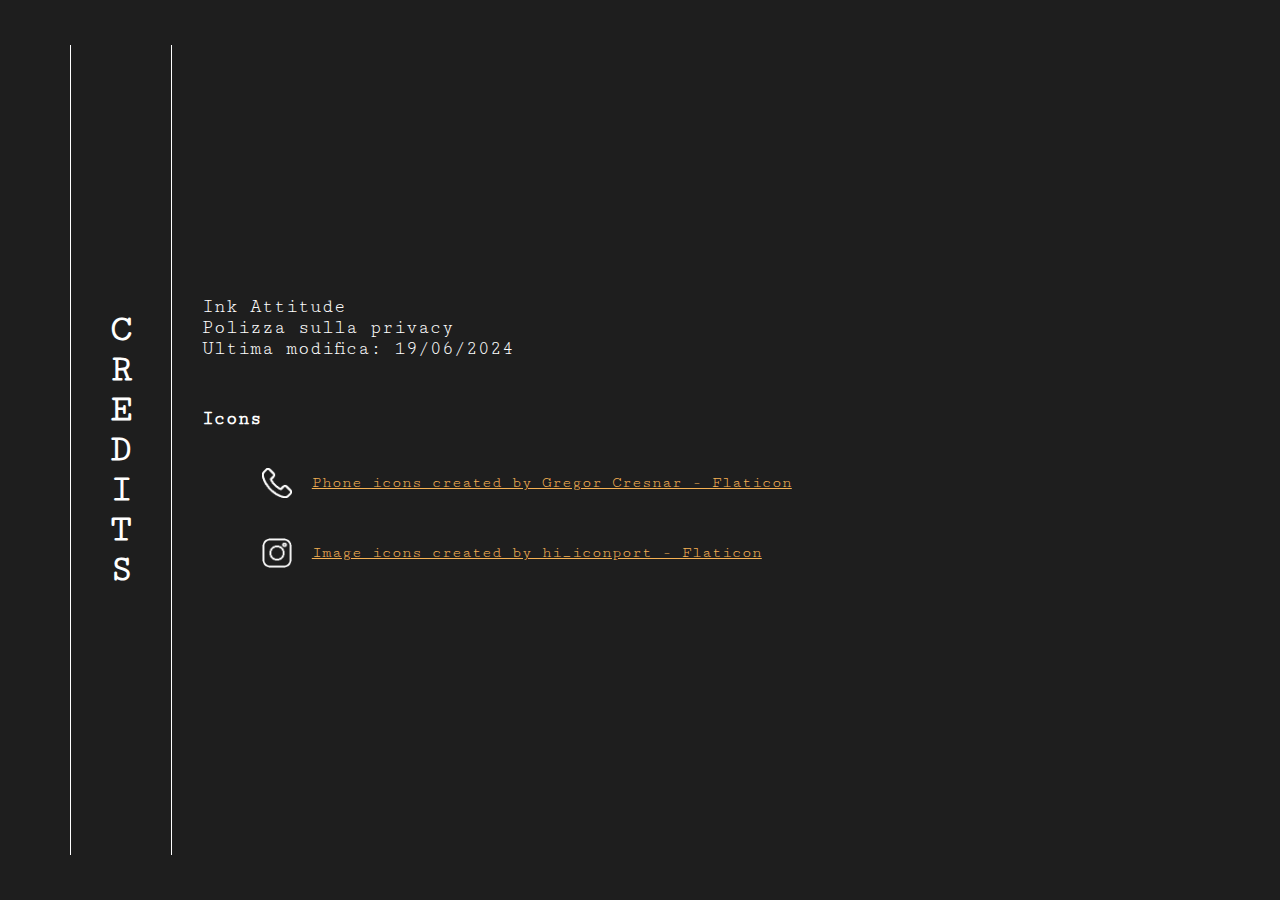
<file: credits.html>
<!DOCTYPE html>
<html lang="en">
	<head>
		<meta charset="UTF-8" />
		<meta name="viewport" content="width=device-width, initial-scale=1.0" />
		<link rel="preconnect" href="https://fonts.googleapis.com" />
		<link rel="preconnect" href="https://fonts.gstatic.com" crossorigin />
		<link href="https://fonts.googleapis.com/css2?family=Cutive+Mono&display=swap" rel="stylesheet" />
		<link rel="stylesheet" href="./styles/desktop/credits.css" />
		<link rel="stylesheet" href="./styles/desktop/icon-buttons.css" />
		<title>Polizza sulla privacy | InkAttitude</title>
	</head>
	<body>
		<h1>Credits</h1>
		<div id="content">
			<div class="title">
				<p>Ink Attitude</p>
				<h2>Polizza sulla privacy</h2>
				<h2>Ultima modifica: 19/06/2024</h2>
			</div>
			<div class="main-content">
				<h3>Icons</h3>
				<ul>
					<li><a class="icon pn" href="http://" target="_blank" rel="noopener noreferrer" aria-disabled="true"></a><a href="https://www.flaticon.com/free-icons/phone" title="phone icons">Phone icons created by Gregor Cresnar - Flaticon</a></li>
					<li><a class="icon ig" href="http://" target="_blank" rel="noopener noreferrer" aria-disabled="true"></a><a href="https://www.flaticon.com/free-icons/image" title="image icons">Image icons created by hi_iconport - Flaticon</a></li>
				</ul>
			</div>
		</div>
	</body>
</html>
</file>
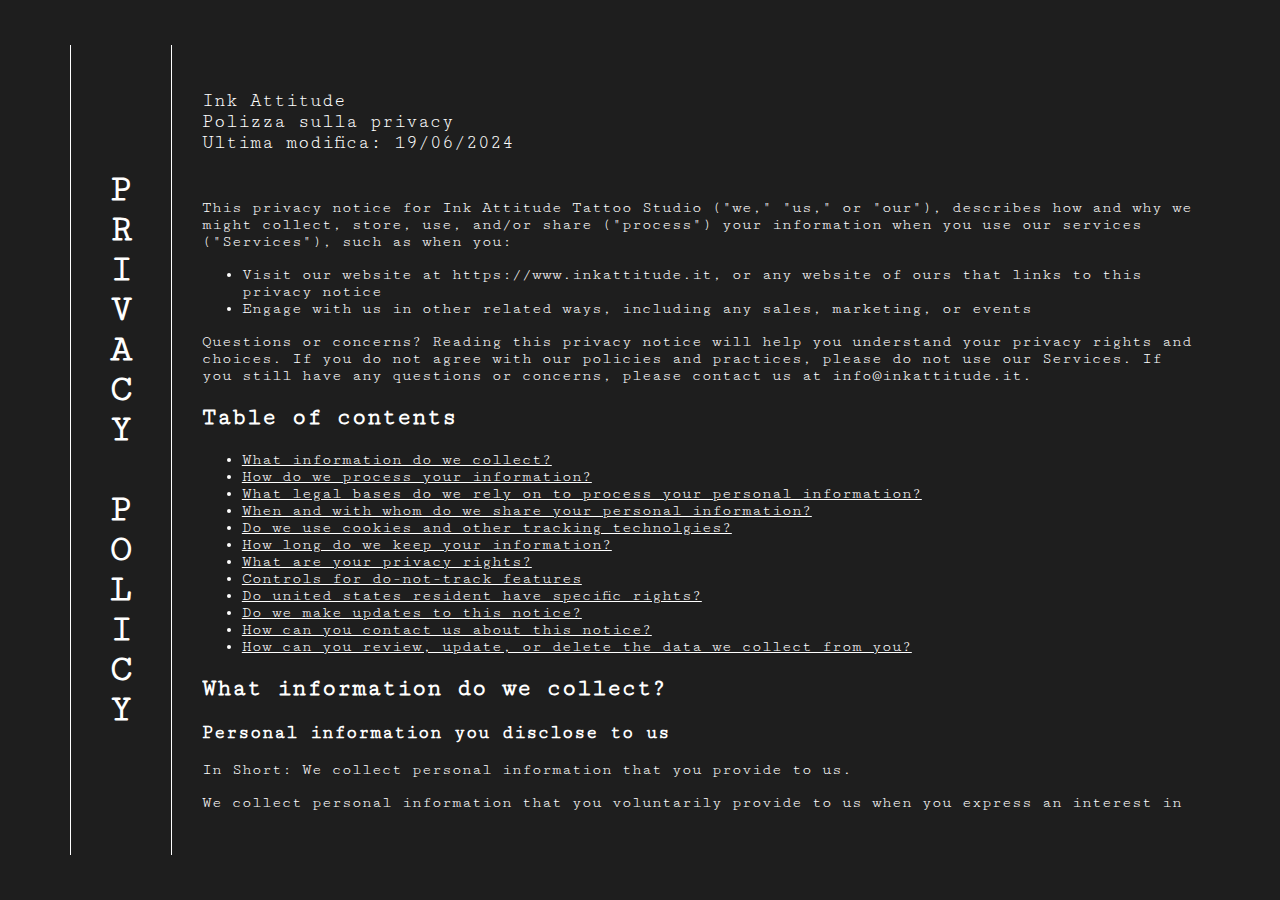
<file: privacy-policy.html>
<!DOCTYPE html>
<html lang="en">
	<head>
		<meta charset="UTF-8" />
		<meta name="viewport" content="width=device-width, initial-scale=1.0" />
		<link rel="preconnect" href="https://fonts.googleapis.com" />
		<link rel="preconnect" href="https://fonts.gstatic.com" crossorigin />
		<link href="https://fonts.googleapis.com/css2?family=Cutive+Mono&display=swap" rel="stylesheet" />
		<link rel="stylesheet" href="./styles/desktop/privacy-policy.css" />
		<title>Polizza sulla privacy | InkAttitude</title>
	</head>
	<body>
		<h1>Privacy policy</h1>
		<div id="content">
			<div class="title">
				<p>Ink Attitude</p>
				<h2>Polizza sulla privacy</h2>
				<h2>Ultima modifica: 19/06/2024</h2>
			</div>
			<div class="main-content">
				<p>This privacy notice for Ink Attitude Tattoo Studio ("we," "us," or "our"), describes how and why we might collect, store, use, and/or share ("process") your information when you use our services ("Services"), such as when you:</p>
				<ul>
					<li>Visit our website at https://www.inkattitude.it, or any website of ours that links to this privacy notice</li>
					<li>Engage with us in other related ways, including any sales, marketing, or events</li>
				</ul>
				<p>Questions or concerns? Reading this privacy notice will help you understand your privacy rights and choices. If you do not agree with our policies and practices, please do not use our Services. If you still have any questions or concerns, please contact us at info@inkattitude.it.</p>
				<h2>Table of contents</h2>
				<ul>
					<li><a href="#1">What information do we collect?</a></li>
					<li><a href="#2">How do we process your information?</a></li>
					<li><a href="#3">What legal bases do we rely on to process your personal information?</a></li>
					<li><a href="#4">When and with whom do we share your personal information?</a></li>
					<li><a href="#5">Do we use cookies and other tracking technolgies?</a></li>
					<li><a href="#6">How long do we keep your information?</a></li>
					<li><a href="#7">What are your privacy rights?</a></li>
					<li><a href="#8">Controls for do-not-track features</a></li>
					<li><a href="#9">Do united states resident have specific rights?</a></li>
					<li><a href="#10">Do we make updates to this notice?</a></li>
					<li><a href="#11">How can you contact us about this notice?</a></li>
					<li><a href="#12">How can you review, update, or delete the data we collect from you?</a></li>
				</ul>
				<h2 id="1">What information do we collect?</h2>
				<h3>Personal information you disclose to us</h3>
				<p>In Short: We collect personal information that you provide to us.</p>
				<p>We collect personal information that you voluntarily provide to us when you express an interest in obtaining information about us or our products and Services, when you participate in activities on the Services, or otherwise when you contact us.</p>
				<p>Sensitive Information. We do not process sensitive information.</p>
				<p>All personal information that you provide to us must be true, complete, and accurate, and you must notify us of any changes to such personal information.</p>
				<h3>Information automatically collected</h3>
				<p>In Short: Some information — such as your Internet Protocol (IP) address and/or browser and device characteristics — is collected automatically when you visit our Services.</p>
				<p>
					We automatically collect certain information when you visit, use, or navigate the Services. This information does not reveal your specific identity (like your name or contact information) but may include device and usage information, such as your IP address, browser and device
					characteristics, operating system, language preferences, referring URLs, device name, country, location, information about how and when you use our Services, and other technical information. This information is primarily needed to maintain the security and operation of our Services, and
					for our internal analytics and reporting purposes.
				</p>
				<p>The information we collect includes:</p>
				<ul>
					<li>
						Log and Usage Data. Log and usage data is service-related, diagnostic, usage, and performance information our servers automatically collect when you access or use our Services and which we record in log files. Depending on how you interact with us, this log data may include your IP
						address, device information, browser type, and settings and information about your activity in the Services (such as the date/time stamps associated with your usage, pages and files viewed, searches, and other actions you take such as which features you use), device event information
						(such as system activity, error reports (sometimes called "crash dumps"), and hardware settings).
					</li>
				</ul>
				<h2 id="2">How do we process your information?</h2>
				<p>In Short: We process your information to provide, improve, and administer our Services, communicate with you, for security and fraud prevention, and to comply with law. We may also process your information for other purposes with your consent.</p>
				<p>We process your personal information for a variety of reasons, depending on how you interact with our Services, including:</p>
				<ul>
					<li>To save or protect an individual's vital interest. We may process your information when necessary to save or protect an individual's vital interest, such as to prevent harm.</li>
				</ul>
				<h2 id="3">What legal bases do we rely on to process your information?</h2>
				In Short: We only process your personal information when we believe it is necessary and we have a valid legal reason (i.e., legal basis) to do so under applicable law, like with your consent, to comply with laws, to provide you with services to enter into or fulfill our contractual
				obligations, to protect your rights, or to fulfill our legitimate business interests.
				<p>If you are located in the EU or UK, this section applies to you.</p>
				<p>The General Data Protection Regulation (GDPR) and UK GDPR require us to explain the valid legal bases we rely on in order to process your personal information. As such, we may rely on the following legal bases to process your personal information:</p>
				<ul>
					<li>Consent. We may process your information if you have given us permission (i.e., consent) to use your personal information for a specific purpose. You can withdraw your consent at any time. Learn more about withdrawing your consent.</li>
					<li>
						Legal Obligations. We may process your information where we believe it is necessary for compliance with our legal obligations, such as to cooperate with a law enforcement body or regulatory agency, exercise or defend our legal rights, or disclose your information as evidence inlitigation
						in which we are involved.
					</li>
					<li>Vital Interests. We may process your information where we believe it is necessary to protect your vital interests or the vital interests of a third party, such as situations involving potential threats to the safety of any person.</li>
				</ul>

				<p>If you are located in Canada, this section applies to you.</p>
				<p>
					We may process your information if you have given us specific permission (i.e., express consent) to use your personal information for a specific purpose, or in situations where your permission can be inferred (i.e., implied consent). You can withdraw your consent at any time. In some
					exceptional cases, we may be legally permitted under applicable law to process your information without your consent, including, for example:
				</p>
				<ul>
					<li>If collection is clearly in the interests of an individual and consent cannot be obtained in a timely way</li>
					<li>For investigations and fraud detection and prevention For business transactions provided certain conditions are met</li>
					<li>If it is contained in a witness statement and the collection is necessary to assess, process, or settle an insurance claim</li>
					<li>For identifying injured, ill, or deceased persons and communicating with next of kin</li>
					<li>If we have reasonable grounds to believe an individual has been, is, or may be victim of financial abuse</li>
					<li>If it is reasonable to expect collection and use with consent would compromise the availability or the accuracy of the information and the collection is reasonable for purposes related to investigating a breach of an agreement or a contravention of the laws of Canada or a province</li>
					<li>If disclosure is required to comply with a subpoena, warrant, court order, or rules of the court relating to the production of records</li>
					<li>If it was produced by an individual in the course of their employment, business, or profession and the collection is consistent with the purposes for which the information was produced</li>
					<li>If the collection is solely for journalistic, artistic, or literary purposes</li>
					<li>If the information is publicly available and is specified by the regulations</li>
				</ul>
				<h2 id="4">When and with whom do we share your personal information?</h2>
				<p>In Short: We may share information in specific situations described in this section and/or with the following third parties.</p>
				<p>We may need to share your personal information in the following situations:</p>
				<ul>
					<li>Business Transfers. We may share or transfer your information in connection with, or during negotiations of, any merger, sale of company assets, financing, or acquisition of all or a portion of our business to another company.</li>
				</ul>
				<h2 id="5">Do we use cookies and other tracking technolgies?</h2>
				<p>In Short: We may use cookies and other tracking technologies to collect and store your information.</p>
				<p>
					We may use cookies and similar tracking technologies (like web beacons and pixels) to gather information when you interact with our Services. Some online tracking technologies help us maintain the security of our Services, prevent crashes, fix bugs, save your preferences, and assist with
					basic site functions.
				</p>
				<p>
					We also permit third parties and service providers to use online tracking technologies on our Services for analytics and advertising, including to help manage and display advertisements, to tailor advertisements to your interests, or to send abandoned shopping cart reminders (depending on
					your communication preferences). The third parties and service providers use their technology to provide advertising about products and services tailored to your interests which may appear either on our Services or on other websites.
				</p>
				<p>
					To the extent these online tracking technologies are deemed to be a "sale"/"sharing" (which includes targeted advertising, as defined under the applicable laws) under applicable US state laws, you can opt out of these online tracking technologies by submitting a request as described below
					under section <a href="#9">"Do united states resident have specific privacy rights?"</a>
				</p>
				<p>Specific information about how we use such technologies and how you can refuse certain cookies is set out in our Cookie Notice.</p>
				<h3>Google analytics</h3>
				<p>
					We may share your information with Google Analytics to track and analyze the use of the Services. The Google Analytics Advertising Features that we may use include: Google Analytics Demographics and Interests Reporting. To opt out of being tracked by Google Analytics across the Services,
					visit <a href="https://tools.google.com/dlpage/gaoptout">https://tools.google.com/dlpage/gaoptout</a>. You can opt out of Google Analytics Advertising Features through Ads Settings and Ad Settings for mobile apps. Other opt out means include
					<a href="http://optout.networkadvertising.org/">http://optout.networkadvertising.org/</a> and <a href="">http://www.networkadvertising.org/mobile-choice</a>. For more information on the privacy practices of Google, please visit the
					<a href="https://policies.google.com/privacy">Google Privacy & Terms page.</a>
				</p>
				<h2 id="6">How long do we keep your information?</h2>
				<p>In Short: We keep your information for as long as necessary to fulfill the purposes outlined in this privacy notice unless otherwise required by law.</p>
				<p>We will only keep your personal information for as long as it is necessary for the purposes set out in this privacy notice, unless a longer retention period is required or permitted by law (such as tax, accounting, or other legal requirements).</p>
				<p>
					When we have no ongoing legitimate business need to process your personal information, we will either delete or anonymize such information, or, if this is not possible (for example, because your personal information has been stored in backup archives), then we will securely store your
					personal information and isolate it from any further processing until deletion is possible.
				</p>
				<h2 id="7">What are your privacy rights?</h2>
				<p>
					In Short: Depending on your state of residence in the US or in some regions, such as the European Economic Area (EEA), United Kingdom (UK), Switzerland, and Canada, you have rights that allow you greater access to and control over your personal information. You may review, change, or
					terminate your account at any time, depending on your country, province, or state of residence.
				</p>
				<p>
					In some regions (like the EEA, UK, Switzerland, and Canada), you have certain rights under applicable data protection laws. These may include the right (i) to request access and obtain a copy of your personal information, (ii) to request rectification or erasure; (iii) to restrict the
					processing of your personal information; (iv) if applicable, to data portability; and (v) not to be subject to automated decision-making. In certain circumstances, you may also have the right to object to the processing of your personal information. You can make such a request by
					contacting us by using the contact details provided in the section <a href="#11">"How can you contact us about this notice?"</a> below.
				</p>
				<p>We will consider and act upon any request in accordance with applicable data protection laws.</p>
				<p>
					If you are located in the EEA or UK and you believe we are unlawfully processing your personal information, you also have the right to complain to your <a href="https://ec.europa.eu/justice/data-protection/bodies/authorities/index_en.htm">Member State data protection authority</a> or
					<a href="https://ico.org.uk/make-a-complaint/data-protection-complaints/data-protection-complaints/">UK data protection authority</a>.
				</p>
				<p>If you are located in Switzerland, you may contact the <a href="https://www.edoeb.admin.ch/edoeb/en/home.html">Federal Data Protection and Information Commissioner</a>.</p>

				<p>
					Withdrawing your consent: If we are relying on your consent to process your personal information, which may be express and/or implied consent depending on the applicable law, you have the right to withdraw your consent at any time. You can withdraw your consent at any time by contacting us
					by using the contact details provided in the section <a href="#11">"How can you contact us about this notice?"</a> below.
				</p>
				<p>However, please note that this will not affect the lawfulness of the processing before its withdrawal nor, when applicable law allows, will it affect the processing of your personal information conducted in reliance on lawful processing grounds other than consent.</p>
				<p>If you have questions or comments about your privacy rights, you may email us at info@inkattitude.it.</p>
				<h2 id="8">Controls for do-not-track features</h2>
				<p>
					Most web browsers and some mobile operating systems and mobile applications include a Do-Not-Track ("DNT") feature or setting you can activate to signal your privacy preference not to have data about your online browsing activities monitored and collected. At this stage, no uniform
					technology standard for recognizing and implementing DNT signals has been finalized. As such, we do not currently respond to DNT browser signals or any other mechanism that automatically communicates your choice not to be tracked online. If a standard for online tracking is adopted that we
					must follow in the future, we will inform you about that practice in a revised version of this privacy notice.
				</p>
				<p>California law requires us to let you know how we respond to web browser DNT signals. Because there currently is not an industry or legal standard for recognizing or honoring DNT signals, we do not respond to them at this time.</p>
				<h2 id="9">Do United States residents have specific rights?</h2>
				<p>
					In Short: If you are a resident of California, Colorado, Connecticut, Delaware, Florida, Indiana, Iowa, Kentucky, Montana, New Hampshire, New Jersey, Oregon, Tennessee, Texas, Utah, or Virginia, you may have the right to request access to and receive details about the personal information
					we maintain about you and how we have processed it, correct inaccuracies, get a copy of, or delete your personal information. You may also have the right to withdraw your consent to our processing of your personal information. These rights may be limited in some circumstances by applicable
					law. More information is provided below.
				</p>
				<h3>Categories of personal information we collect</h3>
				<ul>
					<li>None.</li>
				</ul>
				<h3>Your rights</h3>
				<p>You have rights under certain US state data protection laws. However, these rights are not absolute, and in certain cases, we may decline your request as permitted by law. These rights include:</p>
				<ul>
					<li>Right to know whether or not we are processing your personal data</li>
					<li>Right to access your personal data</li>
					<li>Right to correct inaccuracies in your personal data</li>
					<li>Right to request the deletion of your personal data</li>
					<li>Right to obtain a copy of the personal data you previously shared with us</li>
					<li>Right to non-discrimination for exercising your rights</li>
					<li>
						Right to opt out of the processing of your personal data if it is used for targeted advertising (or sharing as defined under California's privacy law), the sale of personal data, or profiling in furtherance of decisions that produce legal or similarly significant effects ("profiling")
					</li>
				</ul>
				<p>Depending upon the state where you live, you may also have the following rights:</p>
				<ul>
					<li>Right to obtain a list of the categories of third parties to which we have disclosed personal data (as permitted by applicable law, including California's and Delaware's privacy law)</li>
					<li>Right to obtain a list of specific third parties to which we have disclosed personal data (as permitted by applicable law, including Oregon's privacy law)</li>
					<li>Right to limit use and disclosure of sensitive personal data (as permitted by applicable law, including California's privacy law)</li>
					<li>Right to opt out of the collection of sensitive data and personal data collected through the operation of a voice or facial recognition feature (as permitted by applicable law, including Florida's privacy law)</li>
				</ul>
				<h3>How to exercise your rights</h3>
				<p>To exercise these rights, you can contact us by by emailing us at info@inkattitude.com, or by referring to the contact details at the bottom of this document.</p>
				<p>
					Under certain US state data protection laws, you can designate an authorized agent to make a request on your behalf. We may deny a request from an authorized agent that does not submit proof that they have been validly authorized to act on your behalf in accordance with applicable laws.
				</p>
				<h3>Request verification</h3>
				<p>
					Upon receiving your request, we will need to verify your identity to determine you are the same person about whom we have the information in our system. We will only use personal information provided in your request to verify your identity or authority to make the request. However, if we
					cannot verify your identity from the information already maintained by us, we may request that you provide additional information for the purposes of verifying your identity and for security or fraud-prevention purposes.
				</p>
				<p>If you submit the request through an authorized agent, we may need to collect additional information to verify your identity before processing your request and the agent will need to provide a written and signed permission from you to submit such request on your behalf.</p>
				<h3>Appeals</h3>
				<p>
					Under certain US state data protection laws, if we decline to take action regarding your request, you may appeal our decision by emailing us at info@inkattitude.it. We will inform you in writing of any action taken or not taken in response to the appeal, including a written explanation of
					the reasons for the decisions. If your appeal is denied, you may submit a complaint to your state attorney general.
				</p>
				<h3>California "Shine The Light" Law</h3>
				<p>
					California Civil Code Section 1798.83, also known as the "Shine The Light" law, permits our users who are California residents to request and obtain from us, once a year and free of charge, information about categories of personal information (if any) we disclosed to third parties for
					direct marketing purposes and the names and addresses of all third parties with which we shared personal information in the immediately preceding calendar year. If you are a California resident and would like to make such a request, please submit your request in writing to us by using the
					contact details provided in the section <a href="#10">"How can you contact us about this notice?"</a>.
				</p>
				<h2 id="10">Do we make updates to this notice?</h2>
				<p>In Short: Yes, we will update this notice as necessary to stay compliant with relevant laws.</p>
				<p>
					We may update this privacy notice from time to time. The updated version will be indicated by an updated "Revised" date at the top of this privacy notice. If we make material changes to this privacy notice, we may notify you either by prominently posting a notice of such changes or by
					directly sending you a notification. We encourage you to review this privacy notice frequently to be informed of how we are protecting your information.
				</p>
				<h2 id="11">How can you contact us about this notice?</h2>
				<p>If you have questions or comments about this notice, you may email us at info@inkattitude.it or contact us by post at:</p>
				<p>
					Ink Attitude Tattoo Studio <br />
					Via Giambattista Belzoni, 143, Padova PD <br />
					Padova, Veneto 35121 <br />
					Italy
				</p>
				<h2 id="12">How can you review, update, or delete the data we collect from you?</h2>
				<p>
					Based on the applicable laws of your country or state of residence in the US, you may have the right to request access to the personal information we collect from you, details about how we have processed it, correct inaccuracies, or delete your personal information. You may also have the
					right to withdraw your consent to our processing of your personal information. These rights may be limited in some circumstances by applicable law. To request to review, update, or delete your personal information, please mail us at info@inkattitude.it .
				</p>
			</div>
		</div>
	</body>
</html>
</file>
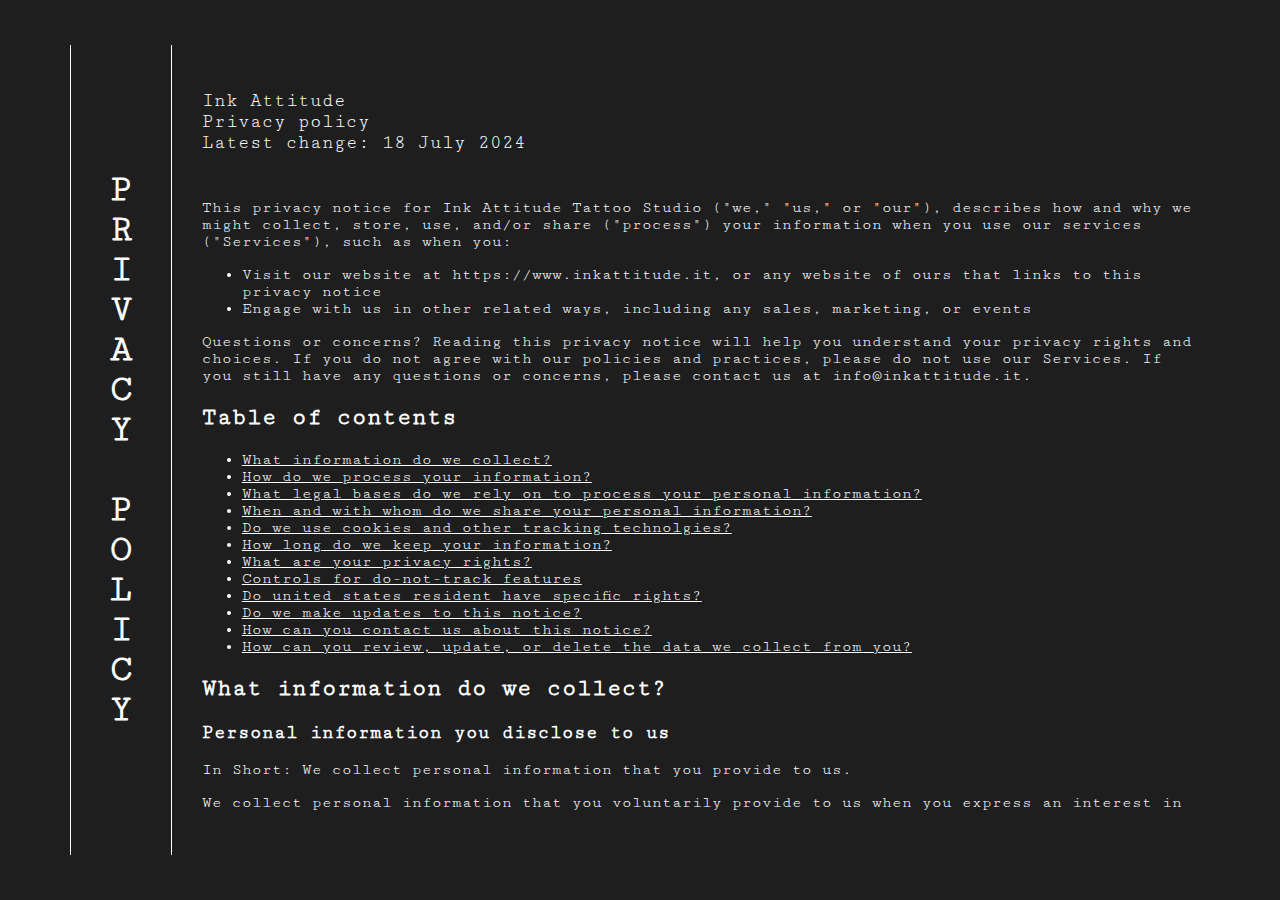
<file: en/privacy-policy.html>
<!DOCTYPE html>
<html lang="en">
	<head>
		<meta charset="UTF-8" />
		<meta name="viewport" content="width=device-width, initial-scale=1.0" />
		<link rel="stylesheet" href="../styles/fonts-barrel.css" />
		<link rel="stylesheet" href="../styles/privacy-policy/privacy-policy.css" />
		<title>Privacy policy | InkAttitude</title>
	</head>
	<body>
		<h1>Privacy policy</h1>
		<div id="content">
			<div class="title">
				<p>Ink Attitude</p>
				<h2>Privacy policy</h2>
				<h2>Latest change: 18 July 2024</h2>
			</div>
			<div class="main-content">
				<p>This privacy notice for Ink Attitude Tattoo Studio ("we," "us," or "our"), describes how and why we might collect, store, use, and/or share ("process") your information when you use our services ("Services"), such as when you:</p>
				<ul>
					<li>Visit our website at https://www.inkattitude.it, or any website of ours that links to this privacy notice</li>
					<li>Engage with us in other related ways, including any sales, marketing, or events</li>
				</ul>
				<p>Questions or concerns? Reading this privacy notice will help you understand your privacy rights and choices. If you do not agree with our policies and practices, please do not use our Services. If you still have any questions or concerns, please contact us at info@inkattitude.it.</p>
				<h2>Table of contents</h2>
				<ul>
					<li><a href="#1">What information do we collect?</a></li>
					<li><a href="#2">How do we process your information?</a></li>
					<li><a href="#3">What legal bases do we rely on to process your personal information?</a></li>
					<li><a href="#4">When and with whom do we share your personal information?</a></li>
					<li><a href="#5">Do we use cookies and other tracking technolgies?</a></li>
					<li><a href="#6">How long do we keep your information?</a></li>
					<li><a href="#7">What are your privacy rights?</a></li>
					<li><a href="#8">Controls for do-not-track features</a></li>
					<li><a href="#9">Do united states resident have specific rights?</a></li>
					<li><a href="#10">Do we make updates to this notice?</a></li>
					<li><a href="#11">How can you contact us about this notice?</a></li>
					<li><a href="#12">How can you review, update, or delete the data we collect from you?</a></li>
				</ul>
				<h2 id="1">What information do we collect?</h2>
				<h3>Personal information you disclose to us</h3>
				<p>In Short: We collect personal information that you provide to us.</p>
				<p>We collect personal information that you voluntarily provide to us when you express an interest in obtaining information about us or our products and Services, when you participate in activities on the Services, or otherwise when you contact us.</p>
				<p>Sensitive Information. We do not process sensitive information.</p>
				<p>All personal information that you provide to us must be true, complete, and accurate, and you must notify us of any changes to such personal information.</p>
				<h3>Information automatically collected</h3>
				<p>In Short: Some information — such as your Internet Protocol (IP) address and/or browser and device characteristics — is collected automatically when you visit our Services.</p>
				<p>
					We automatically collect certain information when you visit, use, or navigate the Services. This information does not reveal your specific identity (like your name or contact information) but may include device and usage information, such as your IP address, browser and device
					characteristics, operating system, language preferences, referring URLs, device name, country, location, information about how and when you use our Services, and other technical information. This information is primarily needed to maintain the security and operation of our Services, and
					for our internal analytics and reporting purposes.
				</p>
				<p>The information we collect includes:</p>
				<ul>
					<li>
						Log and Usage Data. Log and usage data is service-related, diagnostic, usage, and performance information our servers automatically collect when you access or use our Services and which we record in log files. Depending on how you interact with us, this log data may include your IP
						address, device information, browser type, and settings and information about your activity in the Services (such as the date/time stamps associated with your usage, pages and files viewed, searches, and other actions you take such as which features you use), device event information
						(such as system activity, error reports (sometimes called "crash dumps"), and hardware settings).
					</li>
				</ul>
				<h2 id="2">How do we process your information?</h2>
				<p>In Short: We process your information to provide, improve, and administer our Services, communicate with you, for security and fraud prevention, and to comply with law. We may also process your information for other purposes with your consent.</p>
				<p>We process your personal information for a variety of reasons, depending on how you interact with our Services, including:</p>
				<ul>
					<li>To save or protect an individual's vital interest. We may process your information when necessary to save or protect an individual's vital interest, such as to prevent harm.</li>
				</ul>
				<h2 id="3">What legal bases do we rely on to process your information?</h2>
				In Short: We only process your personal information when we believe it is necessary and we have a valid legal reason (i.e., legal basis) to do so under applicable law, like with your consent, to comply with laws, to provide you with services to enter into or fulfill our contractual
				obligations, to protect your rights, or to fulfill our legitimate business interests.
				<p>If you are located in the EU or UK, this section applies to you.</p>
				<p>The General Data Protection Regulation (GDPR) and UK GDPR require us to explain the valid legal bases we rely on in order to process your personal information. As such, we may rely on the following legal bases to process your personal information:</p>
				<ul>
					<li>Consent. We may process your information if you have given us permission (i.e., consent) to use your personal information for a specific purpose. You can withdraw your consent at any time. Learn more about withdrawing your consent.</li>
					<li>
						Legal Obligations. We may process your information where we believe it is necessary for compliance with our legal obligations, such as to cooperate with a law enforcement body or regulatory agency, exercise or defend our legal rights, or disclose your information as evidence inlitigation
						in which we are involved.
					</li>
					<li>Vital Interests. We may process your information where we believe it is necessary to protect your vital interests or the vital interests of a third party, such as situations involving potential threats to the safety of any person.</li>
				</ul>

				<p>If you are located in Canada, this section applies to you.</p>
				<p>
					We may process your information if you have given us specific permission (i.e., express consent) to use your personal information for a specific purpose, or in situations where your permission can be inferred (i.e., implied consent). You can withdraw your consent at any time. In some
					exceptional cases, we may be legally permitted under applicable law to process your information without your consent, including, for example:
				</p>
				<ul>
					<li>If collection is clearly in the interests of an individual and consent cannot be obtained in a timely way</li>
					<li>For investigations and fraud detection and prevention For business transactions provided certain conditions are met</li>
					<li>If it is contained in a witness statement and the collection is necessary to assess, process, or settle an insurance claim</li>
					<li>For identifying injured, ill, or deceased persons and communicating with next of kin</li>
					<li>If we have reasonable grounds to believe an individual has been, is, or may be victim of financial abuse</li>
					<li>If it is reasonable to expect collection and use with consent would compromise the availability or the accuracy of the information and the collection is reasonable for purposes related to investigating a breach of an agreement or a contravention of the laws of Canada or a province</li>
					<li>If disclosure is required to comply with a subpoena, warrant, court order, or rules of the court relating to the production of records</li>
					<li>If it was produced by an individual in the course of their employment, business, or profession and the collection is consistent with the purposes for which the information was produced</li>
					<li>If the collection is solely for journalistic, artistic, or literary purposes</li>
					<li>If the information is publicly available and is specified by the regulations</li>
				</ul>
				<h2 id="4">When and with whom do we share your personal information?</h2>
				<p>In Short: We may share information in specific situations described in this section and/or with the following third parties.</p>
				<p>We may need to share your personal information in the following situations:</p>
				<ul>
					<li>Business Transfers. We may share or transfer your information in connection with, or during negotiations of, any merger, sale of company assets, financing, or acquisition of all or a portion of our business to another company.</li>
				</ul>
				<h2 id="5">Do we use cookies and other tracking technolgies?</h2>
				<p>In Short: We may use cookies and other tracking technologies to collect and store your information.</p>
				<p>
					We may use cookies and similar tracking technologies (like web beacons and pixels) to gather information when you interact with our Services. Some online tracking technologies help us maintain the security of our Services, prevent crashes, fix bugs, save your preferences, and assist with
					basic site functions.
				</p>
				<p>
					We also permit third parties and service providers to use online tracking technologies on our Services for analytics and advertising, including to help manage and display advertisements, to tailor advertisements to your interests, or to send abandoned shopping cart reminders (depending on
					your communication preferences). The third parties and service providers use their technology to provide advertising about products and services tailored to your interests which may appear either on our Services or on other websites.
				</p>
				<p>
					To the extent these online tracking technologies are deemed to be a "sale"/"sharing" (which includes targeted advertising, as defined under the applicable laws) under applicable US state laws, you can opt out of these online tracking technologies by submitting a request as described below
					under section <a href="#9">"Do united states resident have specific privacy rights?"</a>
				</p>
				<p>Specific information about how we use such technologies and how you can refuse certain cookies is set out in our Cookie Notice.</p>
				<h3>Google analytics</h3>
				<p>
					We may share your information with Google Analytics to track and analyze the use of the Services. The Google Analytics Advertising Features that we may use include: Google Analytics Demographics and Interests Reporting. To opt out of being tracked by Google Analytics across the Services,
					visit <a href="https://tools.google.com/dlpage/gaoptout">https://tools.google.com/dlpage/gaoptout</a>. You can opt out of Google Analytics Advertising Features through Ads Settings and Ad Settings for mobile apps. Other opt out means include
					<a href="http://optout.networkadvertising.org/">http://optout.networkadvertising.org/</a> and <a href="">http://www.networkadvertising.org/mobile-choice</a>. For more information on the privacy practices of Google, please visit the
					<a href="https://policies.google.com/privacy">Google Privacy & Terms page.</a>
				</p>
				<h2 id="6">How long do we keep your information?</h2>
				<p>In Short: We keep your information for as long as necessary to fulfill the purposes outlined in this privacy notice unless otherwise required by law.</p>
				<p>We will only keep your personal information for as long as it is necessary for the purposes set out in this privacy notice, unless a longer retention period is required or permitted by law (such as tax, accounting, or other legal requirements).</p>
				<p>
					When we have no ongoing legitimate business need to process your personal information, we will either delete or anonymize such information, or, if this is not possible (for example, because your personal information has been stored in backup archives), then we will securely store your
					personal information and isolate it from any further processing until deletion is possible.
				</p>
				<h2 id="7">What are your privacy rights?</h2>
				<p>
					In Short: Depending on your state of residence in the US or in some regions, such as the European Economic Area (EEA), United Kingdom (UK), Switzerland, and Canada, you have rights that allow you greater access to and control over your personal information. You may review, change, or
					terminate your account at any time, depending on your country, province, or state of residence.
				</p>
				<p>
					In some regions (like the EEA, UK, Switzerland, and Canada), you have certain rights under applicable data protection laws. These may include the right (i) to request access and obtain a copy of your personal information, (ii) to request rectification or erasure; (iii) to restrict the
					processing of your personal information; (iv) if applicable, to data portability; and (v) not to be subject to automated decision-making. In certain circumstances, you may also have the right to object to the processing of your personal information. You can make such a request by
					contacting us by using the contact details provided in the section <a href="#11">"How can you contact us about this notice?"</a> below.
				</p>
				<p>We will consider and act upon any request in accordance with applicable data protection laws.</p>
				<p>
					If you are located in the EEA or UK and you believe we are unlawfully processing your personal information, you also have the right to complain to your <a href="https://ec.europa.eu/justice/data-protection/bodies/authorities/index_en.htm">Member State data protection authority</a> or
					<a href="https://ico.org.uk/make-a-complaint/data-protection-complaints/data-protection-complaints/">UK data protection authority</a>.
				</p>
				<p>If you are located in Switzerland, you may contact the <a href="https://www.edoeb.admin.ch/edoeb/en/home.html">Federal Data Protection and Information Commissioner</a>.</p>

				<p>
					Withdrawing your consent: If we are relying on your consent to process your personal information, which may be express and/or implied consent depending on the applicable law, you have the right to withdraw your consent at any time. You can withdraw your consent at any time by contacting us
					by using the contact details provided in the section <a href="#11">"How can you contact us about this notice?"</a> below.
				</p>
				<p>However, please note that this will not affect the lawfulness of the processing before its withdrawal nor, when applicable law allows, will it affect the processing of your personal information conducted in reliance on lawful processing grounds other than consent.</p>
				<p>If you have questions or comments about your privacy rights, you may email us at info@inkattitude.it.</p>
				<h2 id="8">Controls for do-not-track features</h2>
				<p>
					Most web browsers and some mobile operating systems and mobile applications include a Do-Not-Track ("DNT") feature or setting you can activate to signal your privacy preference not to have data about your online browsing activities monitored and collected. At this stage, no uniform
					technology standard for recognizing and implementing DNT signals has been finalized. As such, we do not currently respond to DNT browser signals or any other mechanism that automatically communicates your choice not to be tracked online. If a standard for online tracking is adopted that we
					must follow in the future, we will inform you about that practice in a revised version of this privacy notice.
				</p>
				<p>California law requires us to let you know how we respond to web browser DNT signals. Because there currently is not an industry or legal standard for recognizing or honoring DNT signals, we do not respond to them at this time.</p>
				<h2 id="9">Do United States residents have specific rights?</h2>
				<p>
					In Short: If you are a resident of California, Colorado, Connecticut, Delaware, Florida, Indiana, Iowa, Kentucky, Montana, New Hampshire, New Jersey, Oregon, Tennessee, Texas, Utah, or Virginia, you may have the right to request access to and receive details about the personal information
					we maintain about you and how we have processed it, correct inaccuracies, get a copy of, or delete your personal information. You may also have the right to withdraw your consent to our processing of your personal information. These rights may be limited in some circumstances by applicable
					law. More information is provided below.
				</p>
				<h3>Categories of personal information we collect</h3>
				<ul>
					<li>None.</li>
				</ul>
				<h3>Your rights</h3>
				<p>You have rights under certain US state data protection laws. However, these rights are not absolute, and in certain cases, we may decline your request as permitted by law. These rights include:</p>
				<ul>
					<li>Right to know whether or not we are processing your personal data</li>
					<li>Right to access your personal data</li>
					<li>Right to correct inaccuracies in your personal data</li>
					<li>Right to request the deletion of your personal data</li>
					<li>Right to obtain a copy of the personal data you previously shared with us</li>
					<li>Right to non-discrimination for exercising your rights</li>
					<li>
						Right to opt out of the processing of your personal data if it is used for targeted advertising (or sharing as defined under California's privacy law), the sale of personal data, or profiling in furtherance of decisions that produce legal or similarly significant effects ("profiling")
					</li>
				</ul>
				<p>Depending upon the state where you live, you may also have the following rights:</p>
				<ul>
					<li>Right to obtain a list of the categories of third parties to which we have disclosed personal data (as permitted by applicable law, including California's and Delaware's privacy law)</li>
					<li>Right to obtain a list of specific third parties to which we have disclosed personal data (as permitted by applicable law, including Oregon's privacy law)</li>
					<li>Right to limit use and disclosure of sensitive personal data (as permitted by applicable law, including California's privacy law)</li>
					<li>Right to opt out of the collection of sensitive data and personal data collected through the operation of a voice or facial recognition feature (as permitted by applicable law, including Florida's privacy law)</li>
				</ul>
				<h3>How to exercise your rights</h3>
				<p>To exercise these rights, you can contact us by by emailing us at info@inkattitude.com, or by referring to the contact details at the bottom of this document.</p>
				<p>
					Under certain US state data protection laws, you can designate an authorized agent to make a request on your behalf. We may deny a request from an authorized agent that does not submit proof that they have been validly authorized to act on your behalf in accordance with applicable laws.
				</p>
				<h3>Request verification</h3>
				<p>
					Upon receiving your request, we will need to verify your identity to determine you are the same person about whom we have the information in our system. We will only use personal information provided in your request to verify your identity or authority to make the request. However, if we
					cannot verify your identity from the information already maintained by us, we may request that you provide additional information for the purposes of verifying your identity and for security or fraud-prevention purposes.
				</p>
				<p>If you submit the request through an authorized agent, we may need to collect additional information to verify your identity before processing your request and the agent will need to provide a written and signed permission from you to submit such request on your behalf.</p>
				<h3>Appeals</h3>
				<p>
					Under certain US state data protection laws, if we decline to take action regarding your request, you may appeal our decision by emailing us at info@inkattitude.it. We will inform you in writing of any action taken or not taken in response to the appeal, including a written explanation of
					the reasons for the decisions. If your appeal is denied, you may submit a complaint to your state attorney general.
				</p>
				<h3>California "Shine The Light" Law</h3>
				<p>
					California Civil Code Section 1798.83, also known as the "Shine The Light" law, permits our users who are California residents to request and obtain from us, once a year and free of charge, information about categories of personal information (if any) we disclosed to third parties for
					direct marketing purposes and the names and addresses of all third parties with which we shared personal information in the immediately preceding calendar year. If you are a California resident and would like to make such a request, please submit your request in writing to us by using the
					contact details provided in the section <a href="#10">"How can you contact us about this notice?"</a>.
				</p>
				<h2 id="10">Do we make updates to this notice?</h2>
				<p>In Short: Yes, we will update this notice as necessary to stay compliant with relevant laws.</p>
				<p>
					We may update this privacy notice from time to time. The updated version will be indicated by an updated "Revised" date at the top of this privacy notice. If we make material changes to this privacy notice, we may notify you either by prominently posting a notice of such changes or by
					directly sending you a notification. We encourage you to review this privacy notice frequently to be informed of how we are protecting your information.
				</p>
				<h2 id="11">How can you contact us about this notice?</h2>
				<p>If you have questions or comments about this notice, you may email us at info@inkattitude.it or contact us by post at:</p>
				<p>
					Ink Attitude Tattoo Studio <br />
					Via Giambattista Belzoni, 143, Padova PD <br />
					Padova, Veneto 35121 <br />
					Italy
				</p>
				<h2 id="12">How can you review, update, or delete the data we collect from you?</h2>
				<p>
					Based on the applicable laws of your country or state of residence in the US, you may have the right to request access to the personal information we collect from you, details about how we have processed it, correct inaccuracies, or delete your personal information. You may also have the
					right to withdraw your consent to our processing of your personal information. These rights may be limited in some circumstances by applicable law. To request to review, update, or delete your personal information, please mail us at info@inkattitude.it .
				</p>
			</div>
		</div>
	</body>
</html>
</file>
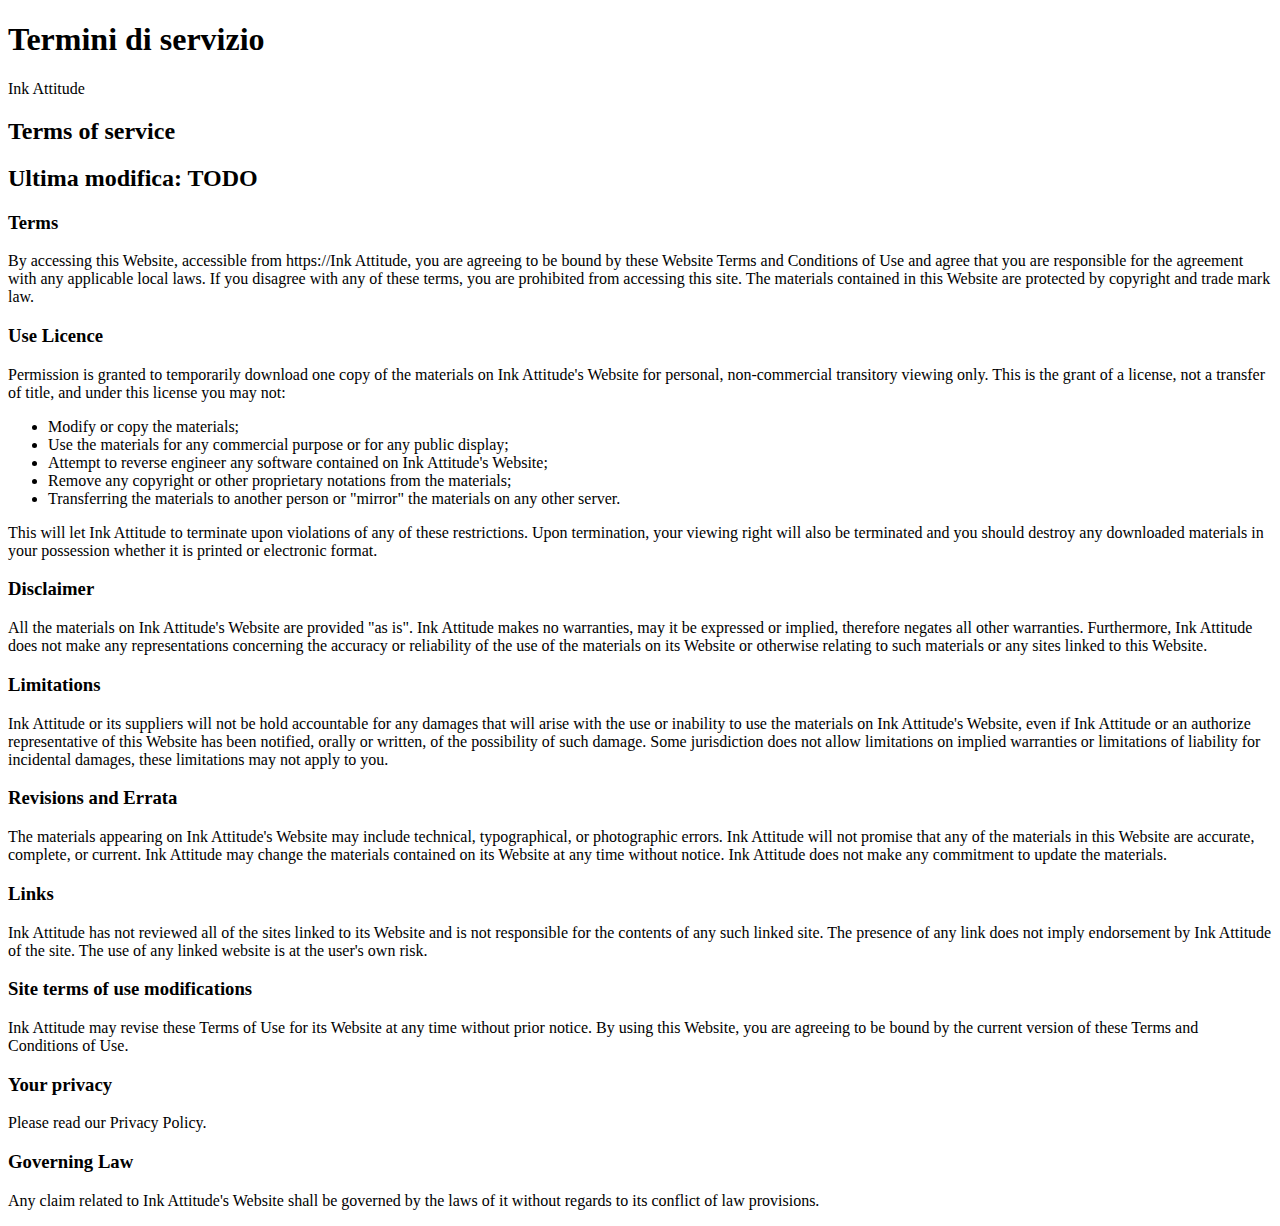
<file: en/service-terms.html>
<!DOCTYPE html>
<html lang="en">
	<head>
		<meta charset="UTF-8" />
		<meta name="viewport" content="width=device-width, initial-scale=1.0" />
		<title>Termini di servizio | InkAttitude</title>
	</head>
	<body>
		<h1>Termini di servizio</h1>
		<div id="content">
			<div class="title">
				<p>Ink Attitude</p>
				<h2>Terms of service</h2>
				<h2>Ultima modifica: TODO</h2>
			</div>
			<div class="main-content">
				<h3>Terms</h3>
				<p>
					By accessing this Website, accessible from https://Ink Attitude, you are agreeing to be bound by these Website Terms and Conditions of Use and agree that you are responsible for the agreement with any applicable local laws. If you disagree with any of these terms, you are prohibited from
					accessing this site. The materials contained in this Website are protected by copyright and trade mark law.
				</p>

				<h3>Use Licence</h3>
				<p>Permission is granted to temporarily download one copy of the materials on Ink Attitude's Website for personal, non-commercial transitory viewing only. This is the grant of a license, not a transfer of title, and under this license you may not:</p>
				<ul>
					<li>Modify or copy the materials;</li>
					<li>Use the materials for any commercial purpose or for any public display;</li>
					<li>Attempt to reverse engineer any software contained on Ink Attitude's Website;</li>
					<li>Remove any copyright or other proprietary notations from the materials;</li>
					<li>Transferring the materials to another person or "mirror" the materials on any other server.</li>
				</ul>
				<p>This will let Ink Attitude to terminate upon violations of any of these restrictions. Upon termination, your viewing right will also be terminated and you should destroy any downloaded materials in your possession whether it is printed or electronic format.</p>

				<h3>Disclaimer</h3>
				<p>
					All the materials on Ink Attitude's Website are provided "as is". Ink Attitude makes no warranties, may it be expressed or implied, therefore negates all other warranties. Furthermore, Ink Attitude does not make any representations concerning the accuracy or reliability of the use of the
					materials on its Website or otherwise relating to such materials or any sites linked to this Website.
				</p>

				<h3>Limitations</h3>
				<p>
					Ink Attitude or its suppliers will not be hold accountable for any damages that will arise with the use or inability to use the materials on Ink Attitude's Website, even if Ink Attitude or an authorize representative of this Website has been notified, orally or written, of the possibility
					of such damage. Some jurisdiction does not allow limitations on implied warranties or limitations of liability for incidental damages, these limitations may not apply to you.
				</p>

				<h3>Revisions and Errata</h3>
				<p>
					The materials appearing on Ink Attitude's Website may include technical, typographical, or photographic errors. Ink Attitude will not promise that any of the materials in this Website are accurate, complete, or current. Ink Attitude may change the materials contained on its Website at any
					time without notice. Ink Attitude does not make any commitment to update the materials.
				</p>

				<h3>Links</h3>
				<p>Ink Attitude has not reviewed all of the sites linked to its Website and is not responsible for the contents of any such linked site. The presence of any link does not imply endorsement by Ink Attitude of the site. The use of any linked website is at the user's own risk.</p>

				<h3>Site terms of use modifications</h3>
				<p>Ink Attitude may revise these Terms of Use for its Website at any time without prior notice. By using this Website, you are agreeing to be bound by the current version of these Terms and Conditions of Use.</p>

				<h3>Your privacy</h3>
				<p>Please read our Privacy Policy.</p>

				<h3>Governing Law</h3>
				<p>Any claim related to Ink Attitude's Website shall be governed by the laws of it without regards to its conflict of law provisions.</p>
			</div>
		</div>
	</body>
</html>
</file>
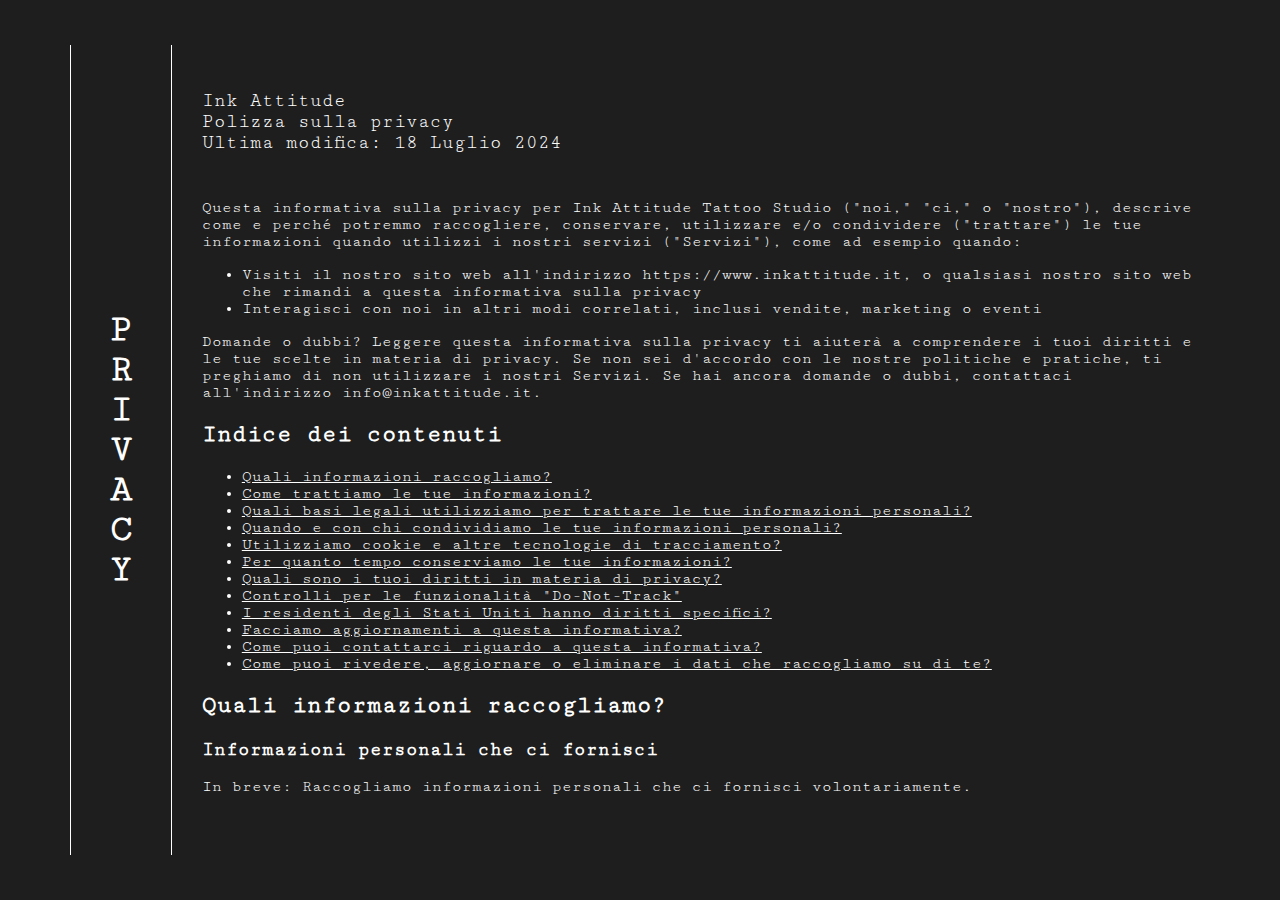
<file: it/privacy-policy.html>
<!DOCTYPE html>
<html lang="it">
	<head>
		<meta charset="UTF-8" />
		<meta name="viewport" content="width=device-width, initial-scale=1.0" />
		<link rel="stylesheet" href="../styles/fonts-barrel.css" />
		<link rel="stylesheet" href="../styles/privacy-policy/privacy-policy.css" />
		<title>Polizza sulla privacy | InkAttitude</title>
	</head>
	<body>
		<h1 lang="en">Privacy</h1>
		<div id="content">
			<div class="title">
				<p>Ink Attitude</p>
				<h2>Polizza sulla <span lang="en">privacy</span></h2>
				<h2>Ultima modifica: 18 Luglio 2024</h2>
			</div>
			<div class="main-content">
				<p>Questa informativa sulla privacy per Ink Attitude Tattoo Studio ("noi," "ci," o "nostro"), descrive come e perché potremmo raccogliere, conservare, utilizzare e/o condividere ("trattare") le tue informazioni quando utilizzi i nostri servizi ("Servizi"), come ad esempio quando:</p>
				<ul>
					<li>Visiti il nostro sito web all'indirizzo https://www.inkattitude.it, o qualsiasi nostro sito web che rimandi a questa informativa sulla privacy</li>
					<li>Interagisci con noi in altri modi correlati, inclusi vendite, marketing o eventi</li>
				</ul>
				<p>
					Domande o dubbi? Leggere questa informativa sulla privacy ti aiuterà a comprendere i tuoi diritti e le tue scelte in materia di privacy. Se non sei d'accordo con le nostre politiche e pratiche, ti preghiamo di non utilizzare i nostri Servizi. Se hai ancora domande o dubbi, contattaci
					all'indirizzo info@inkattitude.it.
				</p>
				<h2>Indice dei contenuti</h2>
				<ul>
					<li><a href="#1">Quali informazioni raccogliamo?</a></li>
					<li><a href="#2">Come trattiamo le tue informazioni?</a></li>
					<li><a href="#3">Quali basi legali utilizziamo per trattare le tue informazioni personali?</a></li>
					<li><a href="#4">Quando e con chi condividiamo le tue informazioni personali?</a></li>
					<li><a href="#5">Utilizziamo cookie e altre tecnologie di tracciamento?</a></li>
					<li><a href="#6">Per quanto tempo conserviamo le tue informazioni?</a></li>
					<li><a href="#7">Quali sono i tuoi diritti in materia di privacy?</a></li>
					<li><a href="#8">Controlli per le funzionalità "Do-Not-Track"</a></li>
					<li><a href="#9">I residenti degli Stati Uniti hanno diritti specifici?</a></li>
					<li><a href="#10">Facciamo aggiornamenti a questa informativa?</a></li>
					<li><a href="#11">Come puoi contattarci riguardo a questa informativa?</a></li>
					<li><a href="#12">Come puoi rivedere, aggiornare o eliminare i dati che raccogliamo su di te?</a></li>
				</ul>
				<h2 id="1">Quali informazioni raccogliamo?</h2>
				<h3>Informazioni personali che ci fornisci</h3>
				<p>In breve: Raccogliamo informazioni personali che ci fornisci volontariamente.</p>
				<p>Raccogliamo informazioni personali che ci fornisci volontariamente quando esprimi interesse nel ricevere informazioni su di noi o sui nostri prodotti e servizi, quando partecipi ad attività sui Servizi o altrimenti quando ci contatti.</p>
				<p>Informazioni sensibili. Non trattiamo informazioni sensibili.</p>
				<p>Tutte le informazioni personali che ci fornisci devono essere veritiere, complete e accurate, e devi informarci di eventuali modifiche a tali informazioni personali.</p>
				<h3>Informazioni raccolte automaticamente</h3>
				<p>In breve: Alcune informazioni — come il tuo indirizzo IP e/o le caratteristiche del browser e del dispositivo — vengono raccolte automaticamente quando visiti i nostri Servizi.</p>
				<p>
					Raccogliamo automaticamente alcune informazioni quando visiti, utilizzi o navighi nei Servizi. Queste informazioni non rivelano la tua identità specifica (come il tuo nome o le tue informazioni di contatto), ma possono includere informazioni sul dispositivo e sull'uso, come il tuo
					indirizzo IP, le caratteristiche del browser e del dispositivo, il sistema operativo, le preferenze linguistiche, gli URL di riferimento, il nome del dispositivo, il paese, la posizione, informazioni su come e quando utilizzi i nostri Servizi e altre informazioni tecniche. Queste
					informazioni sono necessarie principalmente per mantenere la sicurezza e il funzionamento dei nostri Servizi e per i nostri scopi interni di analisi e reporting.
				</p>
				<p>Le informazioni che raccogliamo includono:</p>
				<ul>
					<li>
						Dati di log e di utilizzo. I dati di log e di utilizzo sono informazioni relative al servizio, alla diagnostica, all'uso e alle prestazioni che i nostri server raccolgono automaticamente quando accedi o utilizzi i nostri Servizi e che registriamo nei file di log. A seconda di come
						interagisci con noi, questi dati di log possono includere il tuo indirizzo IP, le informazioni sul dispositivo, il tipo di browser e le impostazioni e informazioni sulla tua attività nei Servizi (come i timestamp associati al tuo uso, le pagine e i file visualizzati, le ricerche e altre
						azioni che compi come quali funzionalità utilizzi), informazioni sugli eventi del dispositivo (come l'attività del sistema, i report sugli errori (a volte chiamati "dump di crash") e le impostazioni hardware).
					</li>
				</ul>
				<h2 id="2">Come trattiamo le tue informazioni?</h2>
				<p>In breve: Trattiamo le tue informazioni per fornire, migliorare e amministrare i nostri Servizi, comunicare con te, per la sicurezza e la prevenzione delle frodi, e per rispettare la legge. Possiamo anche trattare le tue informazioni per altri scopi con il tuo consenso.</p>
				<p>Trattiamo le tue informazioni personali per una varietà di motivi, a seconda di come interagisci con i nostri Servizi, inclusi:</p>
				<ul>
					<li>Per salvare o proteggere un interesse vitale di un individuo. Possiamo trattare le tue informazioni quando necessario per salvare o proteggere un interesse vitale di un individuo, come per prevenire danni.</li>
				</ul>
				<h2 id="3">Quali basi legali utilizziamo per trattare le tue informazioni personali?</h2>
				<p>
					In breve: Trattiamo le tue informazioni personali solo quando riteniamo che sia necessario e abbiamo un motivo legittimo valido (cioè una base legale) per farlo in base alla legge applicabile, come con il tuo consenso, per conformarsi alle leggi, per fornirti servizi per entrare o
					adempiere ai nostri obblighi contrattuali, per proteggere i tuoi diritti o per soddisfare i nostri legittimi interessi commerciali.
				</p>
				<p>Se ti trovi nell'UE o nel Regno Unito, questa sezione si applica a te.</p>
				<p>
					Il Regolamento Generale sulla Protezione dei Dati (GDPR) e il GDPR del Regno Unito ci richiedono di spiegare le basi legali valide su cui ci basiamo per trattare le tue informazioni personali. Pertanto, possiamo basarci sulle seguenti basi legali per trattare le tue informazioni personali:
				</p>
				<ul>
					<li>Consenso. Possiamo trattare le tue informazioni se ci hai dato il permesso (cioè il consenso) di utilizzare le tue informazioni personali per uno scopo specifico. Puoi revocare il tuo consenso in qualsiasi momento. Scopri di più su come revocare il tuo consenso.</li>
					<li>
						Obblighi legali. Possiamo trattare le tue informazioni quando riteniamo che sia necessario per conformarsi ai nostri obblighi legali, come collaborare con un ente di applicazione della legge o un'agenzia di regolamentazione, esercitare o difendere i nostri diritti legali, o divulgare le
						tue informazioni come prova in un contenzioso in cui siamo coinvolti.
					</li>
					<li>Interessi vitali. Possiamo trattare le tue informazioni quando riteniamo che sia necessario per proteggere i tuoi interessi vitali o gli interessi vitali di una terza parte, come situazioni che coinvolgono potenziali minacce alla sicurezza di qualsiasi persona.</li>
				</ul>

				<p>Se ti trovi in Canada, questa sezione si applica a te.</p>
				<p>
					Possiamo trattare le tue informazioni se ci hai dato un permesso specifico (cioè consenso espresso) di utilizzare le tue informazioni personali per uno scopo specifico, o in situazioni in cui il tuo permesso può essere inferito (cioè consenso implicito). Puoi revocare il tuo consenso in
					qualsiasi momento. In alcuni casi eccezionali, potremmo essere legalmente autorizzati ai sensi della legge applicabile a trattare le tue informazioni senza il tuo consenso, tra cui, ad esempio:
				</p>
				<ul>
					<li>Se la raccolta è chiaramente nell'interesse di un individuo e il consenso non può essere ottenuto in modo tempestivo</li>
					<li>Per indagini e rilevamento e prevenzione delle frodi</li>
					<li>Per transazioni commerciali, a condizione che vengano soddisfatte determinate condizioni</li>
					<li>Se è contenuto in una dichiarazione di testimone e la raccolta è necessaria per valutare, elaborare o risolvere una richiesta di assicurazione</li>
					<li>Per identificare persone ferite, malate o decedute e comunicare con i familiari più prossimi</li>
					<li>Se abbiamo ragionevoli motivi per credere che un individuo sia stato, sia o possa essere vittima di abuso finanziario</li>
					<li>Se è ragionevole aspettarsi che la raccolta e l'uso con consenso comprometterebbero la disponibilità o l'accuratezza delle informazioni e la raccolta è ragionevole per scopi relativi a indagini su violazioni di un accordo o violazioni delle leggi del Canada o di una provincia</li>
					<li>Se la divulgazione è necessaria per conformarsi a un mandato, un'ordinanza, una citazione o una norma del tribunale relativa alla produzione di registrazioni</li>
					<li>Se è stato prodotto da un individuo nel corso della sua occupazione, attività commerciale o professione e la raccolta è coerente con gli scopi per i quali le informazioni sono state prodotte</li>
					<li>Se la raccolta è esclusivamente per scopi giornalistici, artistici o letterari</li>
					<li>Se le informazioni sono disponibili pubblicamente e sono specificate dai regolamenti</li>
				</ul>
				<h2 id="4">Quando e con chi condividiamo le tue informazioni personali?</h2>
				<p>In breve: Possiamo condividere le informazioni in situazioni specifiche descritte in questa sezione e/o con le seguenti terze parti.</p>
				<p>Potremmo aver bisogno di condividere le tue informazioni personali nelle seguenti situazioni:</p>
				<ul>
					<li>Trasferimenti aziendali. Possiamo condividere o trasferire le tue informazioni in connessione con, o durante le negoziazioni di, qualsiasi fusione, vendita di beni aziendali, finanziamento o acquisizione di tutta o parte della nostra attività da parte di un'altra azienda.</li>
				</ul>
				<h2 id="5">Utilizziamo cookie e altre tecnologie di tracciamento?</h2>
				<p>In breve: Possiamo utilizzare cookie e altre tecnologie di tracciamento per raccogliere e conservare le tue informazioni.</p>
				<p>
					Utilizziamo cookie e tecnologie di tracciamento simili (come web beacon e pixel) per raccogliere informazioni quando interagisci con i nostri Servizi. Alcune tecnologie di tracciamento online ci aiutano a mantenere la sicurezza dei nostri Servizi, prevenire crash, correggere bug, salvare
					le tue preferenze e assistere con le funzioni di base del sito.
				</p>
				<p>
					Inoltre, permettiamo a terze parti e fornitori di servizi di utilizzare tecnologie di tracciamento online sui nostri Servizi per analisi e pubblicità, inclusa la gestione e la visualizzazione di annunci pubblicitari, l'adattamento degli annunci ai tuoi interessi o l'invio di promemoria per
					carrelli abbandonati (a seconda delle tue preferenze di comunicazione). Le terze parti e i fornitori di servizi utilizzano la loro tecnologia per fornire pubblicità su prodotti e servizi adatti ai tuoi interessi, che possono apparire sui nostri Servizi o su altri siti web.
				</p>
				<p>
					Nella misura in cui queste tecnologie di tracciamento online sono considerate una "vendita"/"condivisione" (che include la pubblicità mirata, come definito dalle leggi applicabili) secondo le leggi degli Stati Uniti, puoi rinunciare a queste tecnologie di tracciamento online inviando una
					richiesta come descritto di seguito nella sezione <a href="#9">"I residenti degli Stati Uniti hanno diritti specifici in materia di privacy?"</a>
				</p>
				<p>Informazioni specifiche su come utilizziamo tali tecnologie e su come puoi rifiutare determinati cookie sono indicate nella nostra Informativa sui Cookie.</p>
				<h3>Google Analytics</h3>
				<p>
					Possiamo condividere le tue informazioni con Google Analytics per monitorare e analizzare l'uso dei Servizi. Le funzionalità pubblicitarie di Google Analytics che possiamo utilizzare includono: Google Analytics Demographics and Interests Reporting. Per rinunciare al tracciamento da parte
					di Google Analytics sui Servizi, visita <a href="https://tools.google.com/dlpage/gaoptout">https://tools.google.com/dlpage/gaoptout</a>. Puoi rinunciare alle funzionalità pubblicitarie di Google Analytics tramite le impostazioni degli annunci e le impostazioni degli annunci per le app
					mobili. Altri mezzi per rinunciare includono <a href="http://optout.networkadvertising.org/">http://optout.networkadvertising.org/</a> e <a href="http://www.networkadvertising.org/mobile-choice">http://www.networkadvertising.org/mobile-choice</a>. Per ulteriori informazioni sulle pratiche
					di privacy di Google, visita la pagina <a href="https://policies.google.com/privacy">Google Privacy & Terms</a>.
				</p>
				<h2 id="6">Per quanto tempo conserviamo le tue informazioni?</h2>
				<p>In breve: Conserviamo le tue informazioni per tutto il tempo necessario a soddisfare gli scopi delineati in questa informativa sulla privacy, a meno che la legge non richieda diversamente.</p>
				<p>Conserveremo le tue informazioni personali solo per il tempo necessario agli scopi indicati in questa informativa sulla privacy, a meno che un periodo di conservazione più lungo sia richiesto o consentito dalla legge (come requisiti fiscali, contabili o altri requisiti legali).</p>
				<p>
					Quando non avremo più una necessità commerciale legittima di trattare le tue informazioni personali, le elimineremo o le anonimizzeremo, oppure, se ciò non è possibile (ad esempio, perché le tue informazioni personali sono state memorizzate in archivi di backup), conserveremo in modo
					sicuro le tue informazioni personali e le isoleremo da qualsiasi ulteriore elaborazione fino a quando non sarà possibile eliminarle.
				</p>
				<h2 id="7">Quali sono i tuoi diritti sulla privacy?</h2>
				<p>
					In breve: A seconda del tuo stato di residenza negli Stati Uniti o in alcune regioni, come lo Spazio Economico Europeo (SEE), Regno Unito (UK), Svizzera e Canada, hai diritti che ti consentono un maggiore accesso e controllo sulle tue informazioni personali. Puoi rivedere, modificare o
					terminare il tuo account in qualsiasi momento, a seconda del tuo paese, provincia o stato di residenza.
				</p>
				<p>
					In alcune regioni (come SEE, UK, Svizzera e Canada), hai determinati diritti ai sensi delle leggi sulla protezione dei dati applicabili. Questi possono includere il diritto (i) di richiedere l'accesso e ottenere una copia delle tue informazioni personali, (ii) di richiedere la rettifica o
					la cancellazione; (iii) di limitare l'elaborazione delle tue informazioni personali; (iv) se applicabile, alla portabilità dei dati; e (v) di non essere soggetto a decisioni automatizzate. In determinate circostanze, potresti anche avere il diritto di opporti all'elaborazione delle tue
					informazioni personali. Puoi fare tale richiesta contattandoci utilizzando i dettagli di contatto forniti nella sezione <a href="#11">"Come puoi contattarci riguardo a questa informativa?"</a> di seguito.
				</p>
				<p>Considereremo e agiremo su qualsiasi richiesta in conformità con le leggi sulla protezione dei dati applicabili.</p>
				<p>
					Se ti trovi nel SEE o nel Regno Unito e ritieni che stiamo elaborando illegalmente le tue informazioni personali, hai anche il diritto di lamentarti con la tua
					<a href="https://ec.europa.eu/justice/data-protection/bodies/authorities/index_en.htm">autorità di protezione dei dati dello Stato membro</a> o
					<a href="https://ico.org.uk/make-a-complaint/data-protection-complaints/data-protection-complaints/">autorità di protezione dei dati del Regno Unito</a>.
				</p>
				<p>Se ti trovi in Svizzera, puoi contattare il <a href="https://www.edoeb.admin.ch/edoeb/en/home.html">Commissario federale per la protezione dei dati e l'informazione</a>.</p>
				<p>
					Ritirare il tuo consenso: Se ci affidiamo al tuo consenso per elaborare le tue informazioni personali, che può essere consenso espresso e/o implicito a seconda della legge applicabile, hai il diritto di ritirare il tuo consenso in qualsiasi momento. Puoi ritirare il tuo consenso in
					qualsiasi momento contattandoci utilizzando i dettagli di contatto forniti nella sezione <a href="#11">"Come puoi contattarci riguardo a questa informativa?"</a> di seguito.
				</p>
				<p>Tuttavia, tieni presente che ciò non influirà sulla legittimità dell'elaborazione prima del suo ritiro né, quando la legge applicabile lo consente, influirà sull'elaborazione delle tue informazioni personali effettuata basandosi su basi legali diverse dal consenso.</p>
				<p>Se hai domande o commenti sui tuoi diritti sulla privacy, puoi inviarci un'email a info@inkattitude.it.</p>
				<h2 id="8">Controlli per le funzioni di non tracciamento</h2>
				<p>
					La maggior parte dei browser web e alcuni sistemi operativi mobili e applicazioni mobili includono una funzione o impostazione Do-Not-Track ("DNT") che puoi attivare per segnalare la tua preferenza di privacy di non avere monitorate e raccolte le informazioni sulle tue attività di
					navigazione online. A questo punto, non esiste uno standard tecnologico uniforme per riconoscere e implementare i segnali DNT. Pertanto, attualmente non rispondiamo ai segnali DNT del browser o ad altri meccanismi che comunicano automaticamente la tua scelta di non essere tracciato online.
					Se in futuro verrà adottato uno standard per il tracciamento online che dovremo seguire, ti informeremo di tale pratica in una versione aggiornata di questa informativa sulla privacy.
				</p>
				<p>La legge della California richiede che ti informiamo su come rispondiamo ai segnali DNT del browser web. Poiché attualmente non esiste uno standard industriale o legale per riconoscere o rispettare i segnali DNT, non rispondiamo ad essi in questo momento.</p>
				<h2 id="9">I residenti negli Stati Uniti hanno diritti specifici?</h2>
				<p>
					In breve: Se sei un residente di California, Colorado, Connecticut, Delaware, Florida, Indiana, Iowa, Kentucky, Montana, New Hampshire, New Jersey, Oregon, Tennessee, Texas, Utah o Virginia, potresti avere il diritto di richiedere l'accesso e ricevere dettagli sulle informazioni personali
					che manteniamo su di te e su come le abbiamo elaborate, correggere inesattezze, ottenere una copia o eliminare le tue informazioni personali. Potresti anche avere il diritto di ritirare il tuo consenso al nostro trattamento delle tue informazioni personali. Questi diritti potrebbero essere
					limitati in alcune circostanze dalla legge applicabile. Maggiori informazioni sono fornite di seguito.
				</p>
				<h3>Categorie di informazioni personali che raccogliamo</h3>
				<ul>
					<li>Nessuna.</li>
				</ul>
				<h3>I tuoi diritti</h3>
				<p>Hai diritti ai sensi di alcune leggi statali sulla protezione dei dati degli Stati Uniti. Tuttavia, questi diritti non sono assoluti e, in alcuni casi, potremmo rifiutare la tua richiesta come consentito dalla legge. Questi diritti includono:</p>
				<ul>
					<li>Diritto di sapere se stiamo elaborando o meno i tuoi dati personali</li>
					<li>Diritto di accedere ai tuoi dati personali</li>
					<li>Diritto di correggere inesattezze nei tuoi dati personali</li>
					<li>Diritto di richiedere la cancellazione dei tuoi dati personali</li>
					<li>Diritto di ottenere una copia dei dati personali che hai precedentemente condiviso con noi</li>
					<li>Diritto di non essere discriminato per l'esercizio dei tuoi diritti</li>
					<li>
						Diritto di rinunciare al trattamento dei tuoi dati personali se utilizzati per pubblicità mirata (o condivisione come definito dalla legge sulla privacy della California), la vendita di dati personali o la profilazione a supporto di decisioni che producono effetti legali o analogamente
						significativi ("profilazione")
					</li>
				</ul>
				<p>A seconda dello stato in cui vivi, potresti anche avere i seguenti diritti:</p>
				<ul>
					<li>Diritto di ottenere un elenco delle categorie di terze parti a cui abbiamo divulgato dati personali (come consentito dalla legge applicabile, inclusa la legge sulla privacy della California e del Delaware)</li>
					<li>Diritto di ottenere un elenco di specifiche terze parti a cui abbiamo divulgato dati personali (come consentito dalla legge applicabile, inclusa la legge sulla privacy dell'Oregon)</li>
					<li>Diritto di limitare l'uso e la divulgazione di dati personali sensibili (come consentito dalla legge applicabile, inclusa la legge sulla privacy della California)</li>
					<li>Diritto di rinunciare alla raccolta di dati sensibili e dati personali raccolti tramite il funzionamento di una funzione di riconoscimento vocale o facciale (come consentito dalla legge applicabile, inclusa la legge sulla privacy della Florida)</li>
				</ul>
				<h3>Come esercitare i tuoi diritti</h3>
				<p>Per esercitare questi diritti, puoi contattarci inviando un'email a info@inkattitude.com, o facendo riferimento ai dettagli di contatto in fondo a questo documento.</p>
				<p>
					Ai sensi di alcune leggi statali sulla protezione dei dati degli Stati Uniti, puoi designare un agente autorizzato per presentare una richiesta per tuo conto. Potremmo rifiutare una richiesta da parte di un agente autorizzato che non presenti la prova di essere stato validamente
					autorizzato ad agire per tuo conto in conformità con le leggi applicabili.
				</p>
				<h3>Verifica della richiesta</h3>
				<p>
					Al ricevimento della tua richiesta, dovremo verificare la tua identità per determinare che tu sia la stessa persona di cui abbiamo le informazioni nel nostro sistema. Utilizzeremo le informazioni personali fornite nella tua richiesta solo per verificare la tua identità o l'autorità a
					presentare la richiesta. Tuttavia, se non possiamo verificare la tua identità dalle informazioni già mantenute da noi, potremmo richiederti di fornire ulteriori informazioni ai fini della verifica della tua identità e per scopi di sicurezza o prevenzione delle frodi.
				</p>
				<p>
					Se invii la richiesta tramite un agente autorizzato, potremmo aver bisogno di raccogliere ulteriori informazioni per verificare la tua identità prima di elaborare la tua richiesta e l'agente dovrà fornire un'autorizzazione scritta e firmata da te per inviare tale richiesta per tuo conto.
				</p>
				<h3>Appelli</h3>
				<p>
					Ai sensi di alcune leggi statali sulla protezione dei dati degli Stati Uniti, se rifiutiamo di intraprendere azioni riguardanti la tua richiesta, puoi appellarti alla nostra decisione inviando un'email a info@inkattitude.it. Ti informeremo per iscritto di qualsiasi azione intrapresa o non
					intrapresa in risposta all'appello, inclusa una spiegazione scritta delle ragioni delle decisioni. Se il tuo appello viene respinto, puoi presentare un reclamo al procuratore generale del tuo stato.
				</p>
				<h3>Legge "Shine The Light" della California</h3>
				<p>
					La Sezione 1798.83 del Codice Civile della California, nota anche come legge "Shine The Light", consente ai nostri utenti residenti in California di richiedere e ottenere da noi, una volta all'anno e gratuitamente, informazioni sulle categorie di informazioni personali (se presenti) che
					abbiamo divulgato a terzi per scopi di marketing diretto e i nomi e gli indirizzi di tutte le terze parti con cui abbiamo condiviso informazioni personali nell'anno solare immediatamente precedente. Se sei un residente della California e desideri fare tale richiesta, invia la tua richiesta
					per iscritto utilizzando i dettagli di contatto forniti nella sezione <a href="#10">"Come puoi contattarci riguardo a questa informativa?"</a>.
				</p>
				<h2 id="10">Facciamo aggiornamenti a questa informativa?</h2>
				<p>In breve: Si, aggiorneremo questa pagina in quanto necessario per riflettere possibili modifiche alla legge corrente.</p>
				<p>
					È possibile che questa polizza subisca cambiamenti. La versione del documento è indicata dalla data presente nell'intestazione del documento. Se le modifiche apportate dovessero richiederlo, potremmo notificarvi di cambiamenti apportati sia attraverso un messaggio di attenzione nella
					pagina principale o attraverso l'invio diretto di notifiche. Comunque incoraggiamo il lettore di ripetere la lettura della polizza periodicamente così da rimanere aggiornato sulle misure di protezione attuate alla protezione dei propri dati.
				</p>
				<h2 id="11">Come puoi contattarci riguardo a questa informativa?</h2>
				<p>Se hai domande o commenti riguardo la versione attuale della poliza, puoi contattarci utilizzando la mail info@inkattitude.it o tramite servizio postale all'indirizzo:</p>
				<p>
					Ink Attitude Tattoo Studio <br />
					Via Giambattista Belzoni, 143, Padova PD <br />
					Padova, Veneto 35121 <br />
					Italy
				</p>
				<h2 id="12">Come puoi rivedere, aggiornare o eliminare i dati che raccogliamo su di te?</h2>
				<p>In rispetto della</p>
				<p>
					In base alle leggi applicabili del tuo paese o stato di residenza negli Stati Uniti, potresti avere il diritto di richiedere l'accesso alle informazioni personali che raccogliamo da te, i dettagli su come le abbiamo elaborate, correggere eventuali inesattezze o cancellare le tue
					informazioni personali. Potresti anche avere il diritto di revocare il tuo consenso al nostro trattamento delle tue informazioni personali. Questi diritti potrebbero essere limitati in alcune circostanze dalla legge applicabile. Per richiedere di revisionare, aggiornare o cancellare le tue
					informazioni personali, per favore contattaci via email all'indirizzo info@inkattitude.it.
				</p>
			</div>
		</div>
	</body>
</html>
</file>
<file: styles/desktop/credits.css>
html{
    height: 100vh;
}
body {
	/* Box-dimension */
	padding: 0;
	margin: 0;
    height: 100vh;

	/* Colors */
	background-color: rgb(30, 30, 30);

	/* Text */
	font-family: "Cutive Mono", monospace;
	color: white;

	/* Display */
	display: flex;
	flex-flow: row nowrap;
	justify-content: center;
    align-items: center;

	/* Overflow */
	overflow: hidden;
}
h1 {
	/* Box-dimension */
	height: 90vh;
    margin: auto 10px;
	border: 1px solid white;
	border-width: 0 1px 0 1px;
	padding: 0 30px;

	/* Text */
	text-transform: uppercase;
	writing-mode: vertical-rl;
	text-orientation: upright;
	text-align: center;
	font-size: 2.3rem;
}
#content {
	/* Box-dimension */
	margin: auto 0;
	width: 78vw;
    padding: 20px;
    height: 80vh;

	/* Display */
	display: flex;
	flex-flow: column;
	justify-content: center;
}

/* Letter header */
.title {
	/* Box-dimension */
	padding: 0 0 30px 0;

	/* Children */
	* {
		/* Box-dimension */
		margin: 0;
		/* Text */
		font-size: 1.2rem;
	}
	h2 {
		/* Text */
		font-weight: normal;
	}
}

.main-content {
	/* Overflow */
	overflow: scroll;
    > ul{
        li{
            display: flex;
            flex-flow: row nowrap;
            justify-content: start;
            align-items: center;
        }
    }

}

a, a:visited{
    color:white;
}

a,
a:visited {
	color: #f6b254;
}
</file>
<file: styles/desktop/icon-buttons.css>
a.icon {
	/* Box-size */
	width: 50px;
	height: 50px;
	margin: 10px;

	/* Borders */
	border-radius: 50%;

	/* Background */
	background-size: 60% 60%;
	background-repeat: no-repeat;
	background-position: center;

	/* Text */
	text-indent: -9999px;

	/* Display */
	display: block;

	/* Transition */
	/* Transition on background image is supported natively by Chrome, Opera and Safari. */
	transition: all 0.3s ease-in-out;
}

/* Instagram */
a.ig {
	background-image: url("../../media/icons/video-inv.png");
}
a.ig:hover {
	background-image: url("../../media/icons/video.png");
	background-color: rgb(255, 255, 255);
}

/* Phone number */
a.pn {
	background-image: url("../../media/icons/telephone-inv.png");
}
a.pn:hover {
	background-image: url("../../media/icons/telephone.png");
	background-color: rgb(255, 255, 255);
}
</file>
<file: styles/desktop/privacy-policy.css>
html{
    height: 100vh;
}
body {
	/* Box-dimension */
	padding: 0;
	margin: 0;
    height: 100vh;

	/* Colors */
	background-color: rgb(30, 30, 30);

	/* Text */
	font-family: "Cutive Mono", monospace;
	color: white;

	/* Display */
	display: flex;
	flex-flow: row nowrap;
	justify-content: center;
    align-items: center;

	/* Overflow */
	overflow: hidden;
}
h1 {
	/* Box-dimension */
	height: 90vh;
    margin: auto 10px;
	border: 1px solid white;
	border-width: 0 1px 0 1px;
	padding: 0 30px;

	/* Text */
	text-transform: uppercase;
	writing-mode: vertical-rl;
	text-orientation: upright;
	text-align: center;
	font-size: 2.3rem;
}
#content {
	/* Box-dimension */
	margin: auto 0;
	width: 78vw;
    padding: 20px;
    height: 80vh;

	/* Display */
	display: flex;
	flex-flow: column;
	justify-content: center;
}

/* Letter header */
.title {
	/* Box-dimension */
	padding: 0 0 30px 0;

	/* Children */
	* {
		/* Box-dimension */
		margin: 0;
		/* Text */
		font-size: 1.2rem;
	}
	h2 {
		/* Text */
		font-weight: normal;
	}
}

.main-content {
	/* Overflow */
	overflow: scroll;
}

a,
a:visited {
	/* Text */
	color: white;
}
</file>
<file: styles/fonts-barrel.css>
@font-face {
	font-family: "Cutive Mono";
	src: url("../media/fonts/CutiveMono/CutiveMono-Regular.ttf") format("ttf"), url("../media/fonts/CutiveMono/CutiveMono-Regular.woff2") format("woff2"), url("../media/fonts/CutiveMono/CutiveMono-Regular.woff") format("woff");
	font-weight: normal;
	font-style: normal;
	font-display: swap;
}
</file>
<file: styles/privacy-policy/privacy-policy.css>
html{
    height: 100vh;
}
body {
	/* Box-dimension */
	padding: 0;
	margin: 0;
    height: 100vh;

	/* Colors */
	background-color: rgb(30, 30, 30);

	/* Text */
	font-family: "Cutive Mono", monospace;
	color: white;

	/* Display */
	display: flex;
	flex-flow: row nowrap;
	justify-content: center;
    align-items: center;

	/* Overflow */
	overflow: hidden;
}
h1 {
	/* Box-dimension */
	height: 90vh;
    margin: auto 10px;
	border: 1px solid white;
	border-width: 0 1px 0 1px;
	padding: 0 30px;

	/* Text */
	text-transform: uppercase;
	writing-mode: vertical-rl;
	text-orientation: upright;
	text-align: center;
	font-size: 2.3rem;
}
#content {
	/* Box-dimension */
	margin: auto 0;
	width: 78vw;
    padding: 20px;
    height: 80vh;

	/* Display */
	display: flex;
	flex-flow: column;
	justify-content: center;
}

/* Letter header */
.title {
	/* Box-dimension */
	padding: 0 0 30px 0;

	/* Children */
	* {
		/* Box-dimension */
		margin: 0;
		/* Text */
		font-size: 1.2rem;
	}
	h2 {
		/* Text */
		font-weight: normal;
	}
}

.main-content {
	/* Overflow */
	overflow: scroll;
}

a,
a:visited {
	/* Text */
	color: white;
}
</file>
